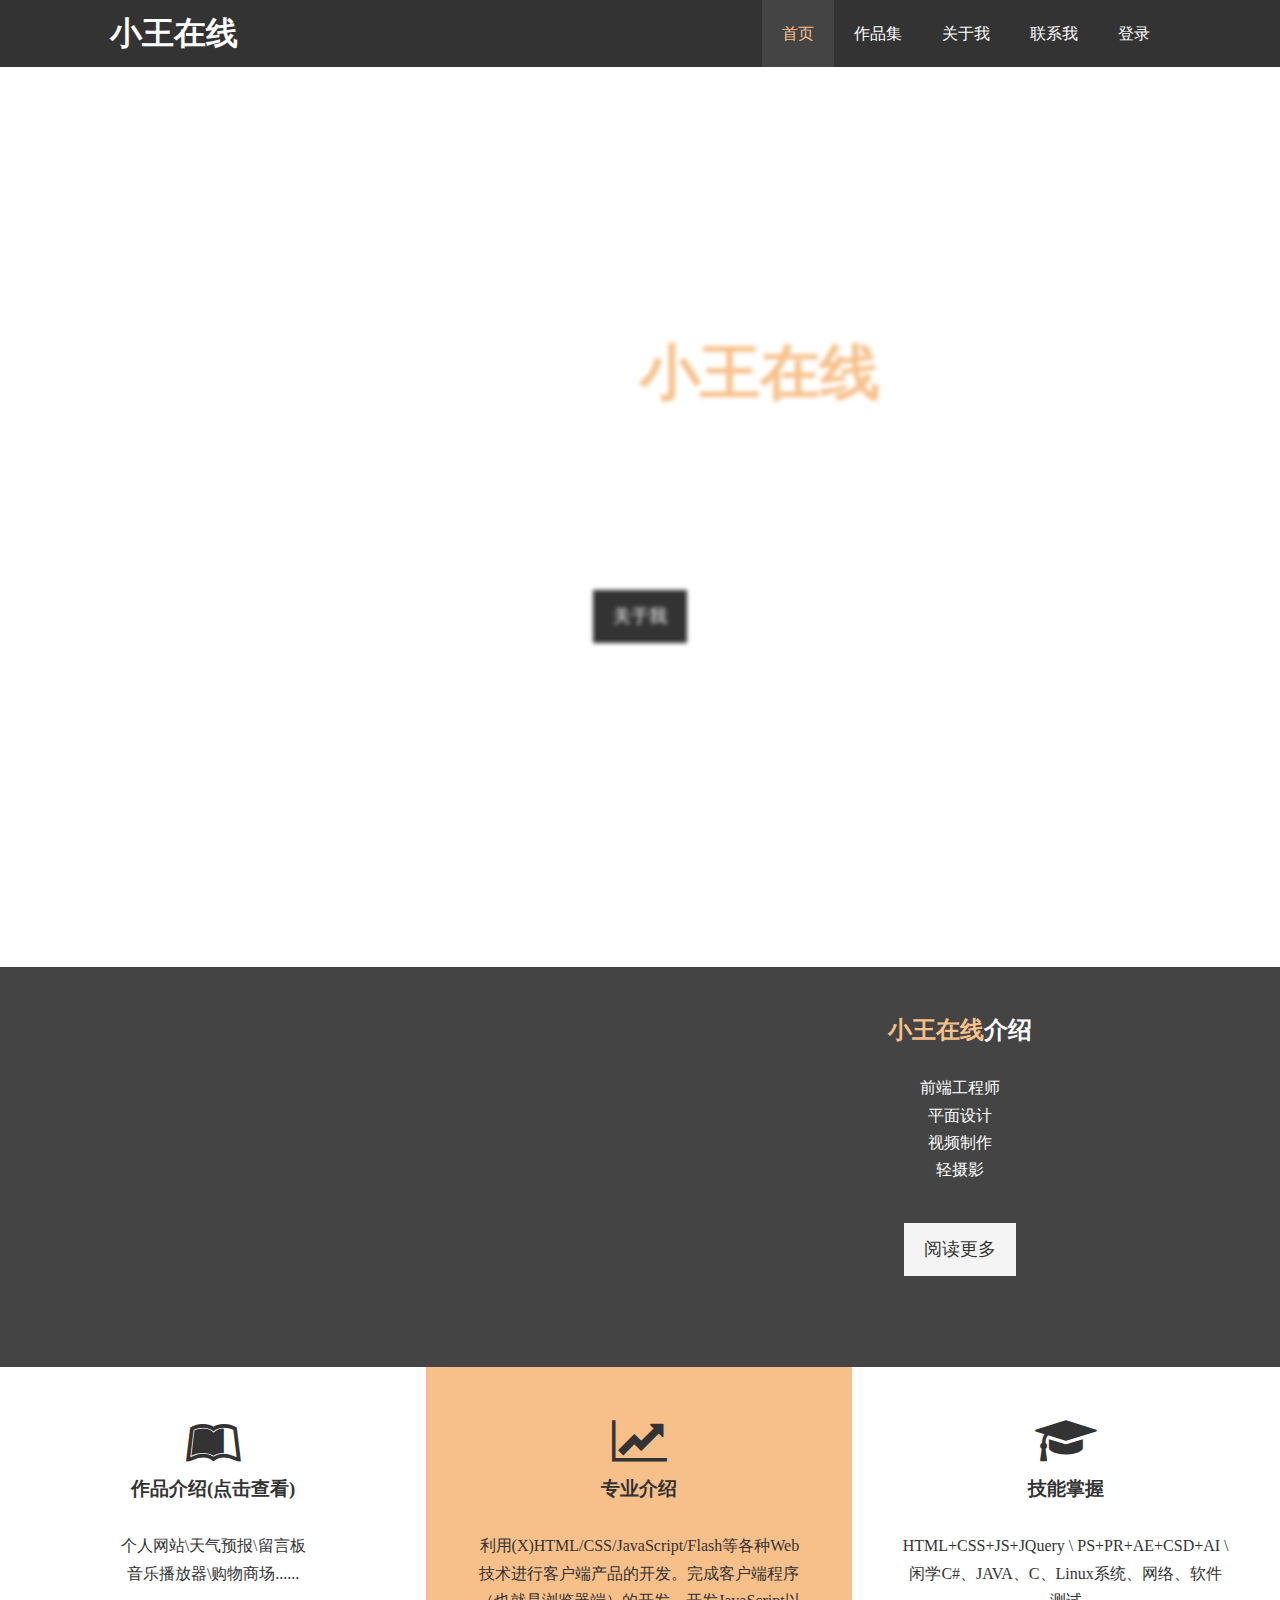
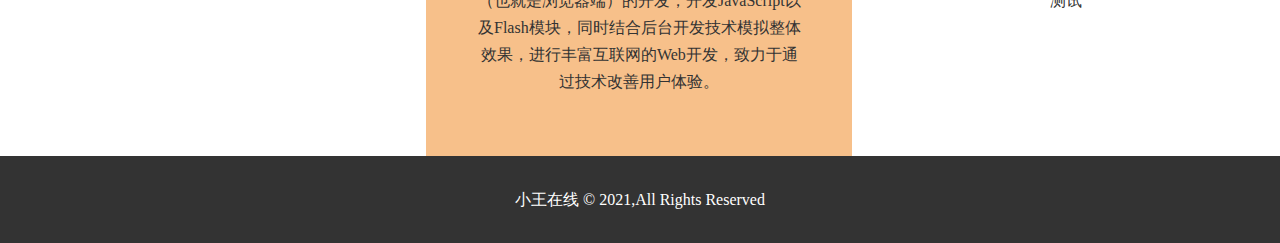
<file: index.html>
<!DOCTYPE html>
<html lang="en">
<head>
    <meta charset="UTF-8">
    <meta name="viewport" content="width=device-width, initial-scale=1.0">
   <meta name="description" content="欢迎来到小王在线">
   <meta name="keywords" content="前端编程，小王在线">
   <link rel="stylesheet" href="./css/style.css">
   <link rel="stylesheet" href="./css/font-awesome.min.css">
   <link rel="stylesheet" media="screen and (max-width: 768px)" href="css/mobile.css">
    <title>小王在线|首页</title>
</head>
<body>
    <header>
        <nav id="navbar">
            <div class="container">
                <h1><a href="index.html">小王在线</a></h1>
                <ul>
                    <li><a class="current"  href="index.html">首页</a></li>
                    <li><a href="workCollection.html">作品集</a></li>
                    <li><a href="about.html">关于我</i></a></li>
                    <li><a href="contact.html">联系我</a></li>
                    <li><a href="login.html">登录</a></li>
                </ul>
            </div>
          
        </nav>
        <div id="showcase">
            <div class="container">
                <div class="showcase-content">
                    <h1>
                        欢迎来到<span class="text-primary">小王在线</span>
                    </h1>
                    <div class="Flex">
                        <span>灵感</span>
                        <span>代码</span>
                        <span>梦想</span>
                        <span>未来</span>
                    </div>
                    <a class="btn" href="about.html">关于我</a>
                </div>
            </div>
        </div>
    </header>
    <section id="home-info" class="bg-dark">
        <div class="info-img"></div>
        <div class="info-content">
            <h2><span class="text-primary">小王在线</span>介绍</h2>
            <p>前端工程师<br>平面设计<br>视频制作<br>轻摄影</p>
            <a class="btn btn-light" href="about.html">阅读更多</a>
        </div>
    </section>
    <setion id="features">
        <div class="box bg-light">
           <a href="作品介绍/index.html"> <i class="fa fa-leanpub fa-3x" aria-hidden="true"></i></a>
            <h3><a href="作品介绍/index.html">作品介绍(点击查看)</a></h3>
            <p><a href="./个人网站/home.html">个人网站</a>\<a href="./天气预报.html">天气预报</a>\<a href="#">留言板</a><br><a href="#">音乐播放器</a>\<a href="#">购物商场......</a></p>
        </div>

        <div class="box bg-primary">
            <i class="fa fa-line-chart fa-3x" aria-hidden="true"></i>
            <h3>专业介绍</h3>
            <p>利用(X)HTML/CSS/JavaScript/Flash等各种Web技术进行客户端产品的开发。完成客户端程序（也就是浏览器端）的开发，开发JavaScript以及Flash模块，同时结合后台开发技术模拟整体效果，进行丰富互联网的Web开发，致力于通过技术改善用户体验。</p>

        </div>
        <div class="box bg-light">
            <i class="fa fa-graduation-cap fa-3x" aria-hidden="true"></i>
            <h3>技能掌握</h3>
            <p>HTML+CSS+JS+JQuery    \
                PS+PR+AE+CSD+AI    \
                闲学C#、JAVA、C、Linux系统、网络、软件测试</p>

        </div>
    </setion>
    <div class="clr"></div>
    <footer id="main-footer">
        <p>小王在线 &copy; 2021,All Rights Reserved</p>
    </footer>

</body>
</html>
</file>
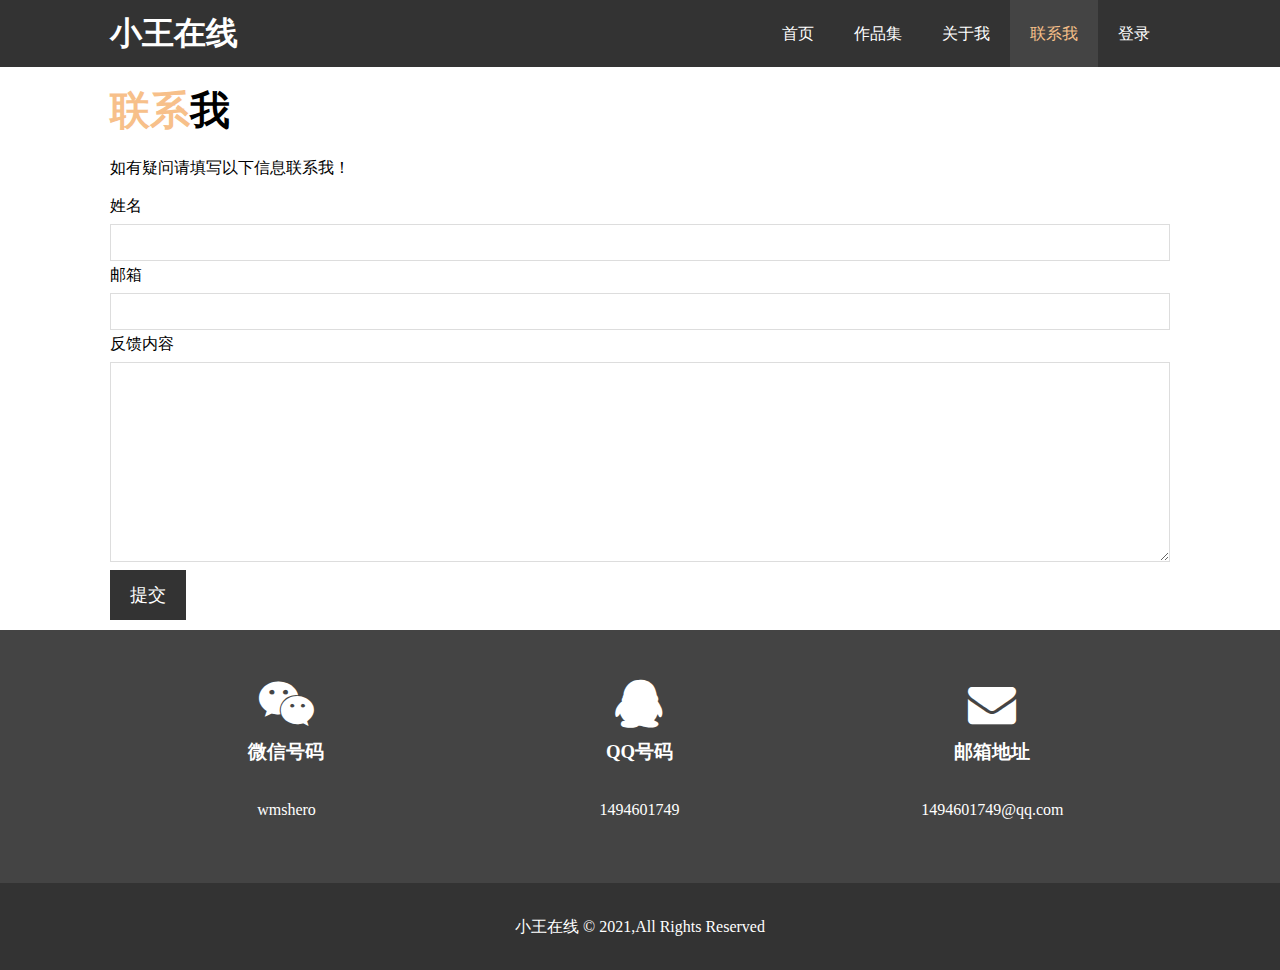
<file: contact.html>
<!DOCTYPE html>
<html lang="en">
<head>
    <meta charset="UTF-8">
    <meta name="viewport" content="width=device-width, initial-scale=1.0">
   <meta name="description" content="欢迎来到小王在线">
   <meta name="keywords" content="前端编程，小王在线">
   <link rel="stylesheet" href="./css/style.css">

   <link rel="stylesheet" href="./css/font-awesome.min.css">
   <link rel="stylesheet" media="screen and (max-width: 768px)" href="css/mobile.css">
    <title>小王在线|联系我</title>
</head>
<body>
    <header>
        <nav id="navbar">
            <div class="container">
                <h1><a href="index.html">小王在线</a></h1>
                <ul>
                    <li><a  href="index.html">首页</a></li>
                     <li><a href="workCollection.html">作品集</a></li>
                    <li><a  href="about.html">关于我</a></li>
                    <li><a  class="current" href="contact.html">联系我</a></li>
                    <li><a href="login.html">登录</a></li>
                </ul>
            </div>
        </nav>
    </header> 
   <section id="contact-form" class="py">
       <div class="container">
           <h1 class="l-heading"><span class="text-primary">联系</span>我</h1>
        <p>如有疑问请填写以下信息联系我！</p>
        <form action="process.php">
            <div class="from-group">
                <label for="name">姓名</label>
                <input type="text" name="name" id="name">
            </div>
            <div class="from-group">
                <label for="email">邮箱</label>
                <input type="text" name="email" id="email">
            </div>
            <div class="from-group">
                <label for="message">反馈内容</label>
                <textarea type="text" name="message" id="message"></textarea>
            </div>
            <button type="submit"  class="btn">提交</button>
        </form>
    </div>
    </div>
    </section>
    <section id="contact-info" class="bg-dark" >
        <div class="container">
            <div class="box">
                <i class="fa fa-weixin fa-3x" aria-hidden="true"></i>
                <h3>微信号码</h3>
                <p>wmshero</p>
            </div>
            <div class="box">
                <i class="fa fa-qq fa-3x" aria-hidden="true"></i>
                <h3>QQ号码</h3>
                <p>1494601749</p>               
            </div>
            <div class="box">
                <i class="fa fa-envelope fa-3x" aria-hidden="true"></i>
                <h3>邮箱地址</h3>
                <p>1494601749@qq.com</p>  
            </div>
        </div>       
    </section>
    <footer id="main-footer">
        <p>小王在线 &copy; 2021,All Rights Reserved</p>
    </footer>
    
</body>
</html>
</file>
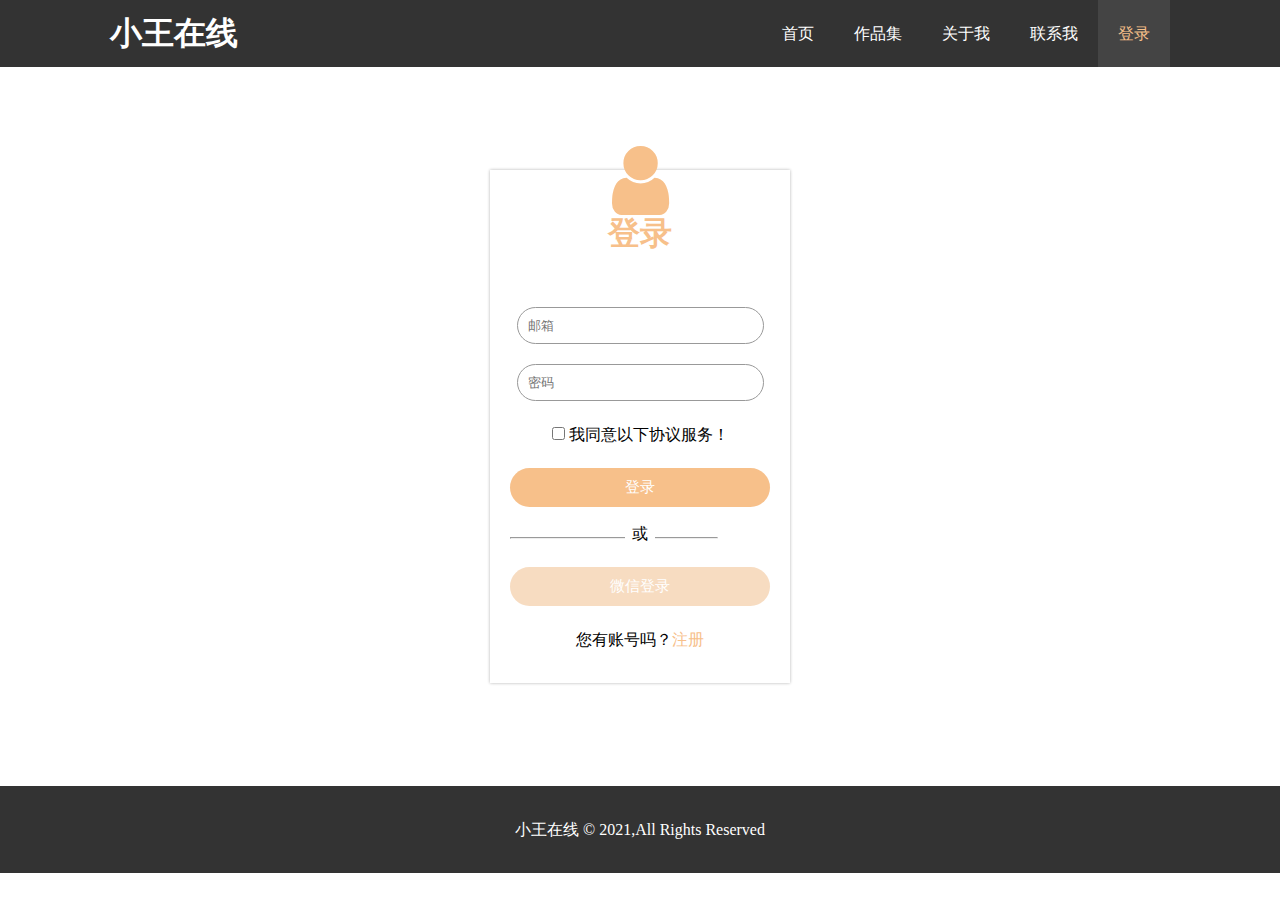
<file: login.html>
<!DOCTYPE html>
<html lang="en">
<head>
    <meta charset="UTF-8">
    <meta name="viewport" content="width=device-width, initial-scale=1.0">
   <meta name="description" content="欢迎来到小王在线">
   <meta name="keywords" content="前端编程，小王在线">
   <link rel="stylesheet" href="./css/style.css">
   <link rel="stylesheet" href="./css/login-style.css">
   <link rel="stylesheet" href="./css/font-awesome.min.css">
   <link rel="stylesheet" media="screen and (max-width: 768px)" href="css/mobile.css">
    <title>小王在线|登录</title>
</head>
<body>
    <header>
        <nav id="navbar">
            <div class="container">
                <h1><a href="index.html">小王在线</a></h1>
                <ul>
                    <li><a href="index.html">首页</a></li>
                     <li><a href="workCollection.html">作品集</a></li>
                    <li><a href="about.html">关于我</a></li>
                    <li><a href="contact.html">联系我</a></li>
                    <li><a  class="current"  href="login.html">登录</a></li>
                </ul>
            </div>
        </nav>
    </header>
    <div class="sign-up-form">
        <i class="fa fa-user fa-5x" aria-hidden="true"></i>
        <h1>登录</h1>
        <form action="">
            <input type="email" class="input-box" placeholder="邮箱" >
            <input type="password" class="input-box" placeholder="密码" >
            <p>
                <span>
                    <input id="input" class="input" type="checkbox" />
                  
                </span>我同意以下协议服务！
            </p>
            <button class="signup-btn">登录</button>
            <hr>
            <p class="or">或</p>
            <button class="wechat-btn">微信登录</button>
            <p>您有账号吗？<a href="#">注册</a></p>

        </form>
    </div>
    <footer id="main-footer">
        <p>小王在线 &copy; 2021,All Rights Reserved</p>
    </footer>
</body>
</html>
</file>
<file: css/mobile.css>
/* navbar */
#navbar h1{
    float:none;
    text-align: center;
}
#navbar ul,
#navbar ul li{
    float:none;
}
#navbar ul li a{
    padding:5px;
    border-bottom:#444 dotted 1px;
}
/* showcase */
#showcase .showcase-content{
    padding-top:70px;
    padding-bottom:30px;
}
#showcase .showcase-content h1{
    font-size:40px;
}
/* home-info */
#home-info .info-img{
    display:none;
}
#home-info .info-content{
    width:100%;
}

/* features */
.box{
    float:none;
    width:100%;
}
/* about-info */
#about-info .info-left,
#about-info .info-right{
    float:none;
    width:100%;
}
.l-heading{
    text-align: center;
}
#about-info .info-right{
    margin-top:30px;
}
/* contact-info */
#contact-info .box{
    border-bottom:gray dotted 1px;
}
</file>
<file: css/login-style.css>
body{
    margin: 0;
    padding: 0;
    font-family: "微软雅黑";
    background:url('https://ae01.alicdn.com/kf/H3c07ac97c5bf42fbba7c17a6026ce877t.jpg');
    background-position: center;
    background-size: cover;
  
}
.sign-up-form{
    width: 300px;
    box-shadow: 0 0 3px 0 rgba(0,0,0,0.3);
    background: #fff;
    padding: 20px;
    margin: 8% auto;
    text-align: center;
}
.sign-up-form h1{
    color: #f7c08a;
    margin-bottom: 30px;

}
.input-box{
    border-radius: 20px;
    padding: 10px;
    margin: 10px 0;
    width: 95%;
    border: 1px solid #999;
    outline: none;
}
.input-box:focus{
    border-color:  #f7c08a;
}
button{
    color: #fff;
    width: 100%;
    padding: 10px;
    border-radius: 20px;
    font-size: 15px;
    margin: 10px 0;
    border: none;
    outline: none;
    cursor: pointer;

}

.signup-btn{
    background-color:  #f7c08a;
}

.wechat-btn{
    background-color:  #f7dcc1;
}
a{
    text-decoration: none;
    color: #f7c08a;
}
hr{
    margin-top: 20px;
    width: 80%;

}
.or{
    background: #fff;
    width: 30px;
    margin: -19px auto 10px;
}
i{
    color:  #f7c08a;
    margin-top: -90px;
}
</file>
<file: css/style.css>
/* reset */
*{
    padding: 0;
    margin: 0;
    box-sizing: border-box;
}
/* main styling */
html,body{
    font-family:'微软雅黑';
    line-height: 1.7em;
}
a{
    color: #333;
    text-decoration: none;
}
h1,h2,h3{
    padding-bottom: 20px;

}
p{
    margin: 10px 0;

}
/* utility classes */
.container{
    margin: 0 auto;
    max-width: 1100px;
    overflow: hidden;
    padding: 0 20px;

}
.text-primary{
    color: #f7c08a;
}
.text-white{
    color: #fff;
}
.bg-dark{
    background: #444;
    color: #fff;
}  
.clr{
    clear: both;
}
.py{
    padding: 10px 0;

}
.l-heading{
    font-size: 40px;
    padding-top:20px;
}
/* navbar */
#navbar{
    background-color: #333;
    color: #fff;
    overflow: auto;
}
#navbar a{
    color: #fff;
}
#navbar h1{
    float: left;
    padding-top: 20px;
}
#navbar ul{
    float: right;
    list-style: none;
}
#navbar ul li{
    float: left;
}
#navbar ul li a{
    display: block;
    padding: 20px;
    text-align: center;
}
#navbar ul li a:hover,
#navbar ul li a.current{
    background-color: #444;
    color: #f7c08a;
}
/* showcase */
#showcase{
    height: 100vh;
    background:url('https://ae01.alicdn.com/kf/Hf1af481a5f254ceeb0e805c1621c0004L.jpg');
    background-size: cover;
    background-position: center;
    background-repeat: no-repeat;
    filter: blur(2px);
    -webkit-filter: blur(2px);
    transition: all 1s;
}
/* #showcase::after{
    content: '';
    display: block;
   
} */
#showcase:hover{
    filter: blur(0px);
    -webkit-filter: blur(0px);
}

#showcase .showcase-content{
    color: #fff;
    text-align: center;
    padding-top: 30vh;   
    z-index: 1;
}
#showcase .showcase-content h1{
    font-size: 60px;
    line-height: 1.2em;
}
.Flex {
    display: flex;
    flex-wrap: wrap;
    margin-bottom: 110px;

}
.Flex span{
    font-size: 30px;
    line-height: 1.7em;
    flex: 1;    
    
}
.btn{
    display: inline-block;
    font-size: 18px;
    color: #fff;
    background-color: #333;
    padding: 13px 20px;
    border: none;
    transition: all 1s;
}
.btn:hover{
    background: #f7c08a;
}
.btn-light{
    background: #f4f4f4;
    color: #333;
}
/* home-info */
#home-info{
    height: 400px;

}
#home-info .info-img{
    float: left;
    width: 50%;
    background: url(https://ae01.alicdn.com/kf/Hc28f003b50f6434c8c8b1adbdd537848e.jpg) no-repeat center center/cover;
    height: 100%;

}
#home-info .info-content{
    float: right;
    width: 50%;
    text-align: center;
    height: 100%;
    padding: 50px 30px;
    overflow: hidden;
}
#home-info .info-content p{
    padding-bottom: 30px;
}
/* features */

.box{
    float: left;
    width: 33.3%;
    padding: 50px;
    text-align: center;

}
.box i{
    margin-bottom: 10px;

}
.bg-light{
    background-color: #fff;
    color: #333;

}
.bg-primary{
    background: #f7c08a;
    color: #333;
} 
/* about-info */
#about-info .info-left{
    float: left;
    width: 50%;
    height: 100%;

}
#about-info .info-right{
    float: right;
    width: 50%;
    height: 100%;
    
}
#about-info .info-right .Blur{
    display: block;
    width: 80%;
    margin: 0 auto;
    border-radius: 50%;
}

/* testimonals */
#testimonials{
    height: 600px;
    padding-top: 100px;
    background: url('https://ae01.alicdn.com/kf/Hb0460e34a4bf477d8fe691c1de8aada6y.jpg') no-repeat center center/cover;
}
#testimonials h2{
    color: #fff;
    text-align: center;
    padding-bottom: 40px;

}
#testimonials .testimonial{
    padding: 20px;
    margin-bottom: 40px;
    border-radius: 5px;
    opacity: 0.9;
}
#testimonials .testimonial img{
    width: 100px;
    height: 100px;
    border-radius: 50%;
    float: left;
    margin-right: 20px;
    
}

#contact-form .form-group{
    margin-bottom:20px;
}
#contact-form label{
    display: block;
    margin-bottom:5px;
}
#contact-form input,
#contact-form textarea{
    width:100%;
    padding:10px;


    border:1px #ddd solid;
}
#contact-form textarea{
    height:200px;
}
#contact-form input:focus,
#contact-form textarea:focus{
    outline:none;
    border-color:#f7c08a;
}
/* footer */
#main-footer{
    text-align:center;
    background:#333;
    color:#fff;
    padding:20px;
}
</file>
